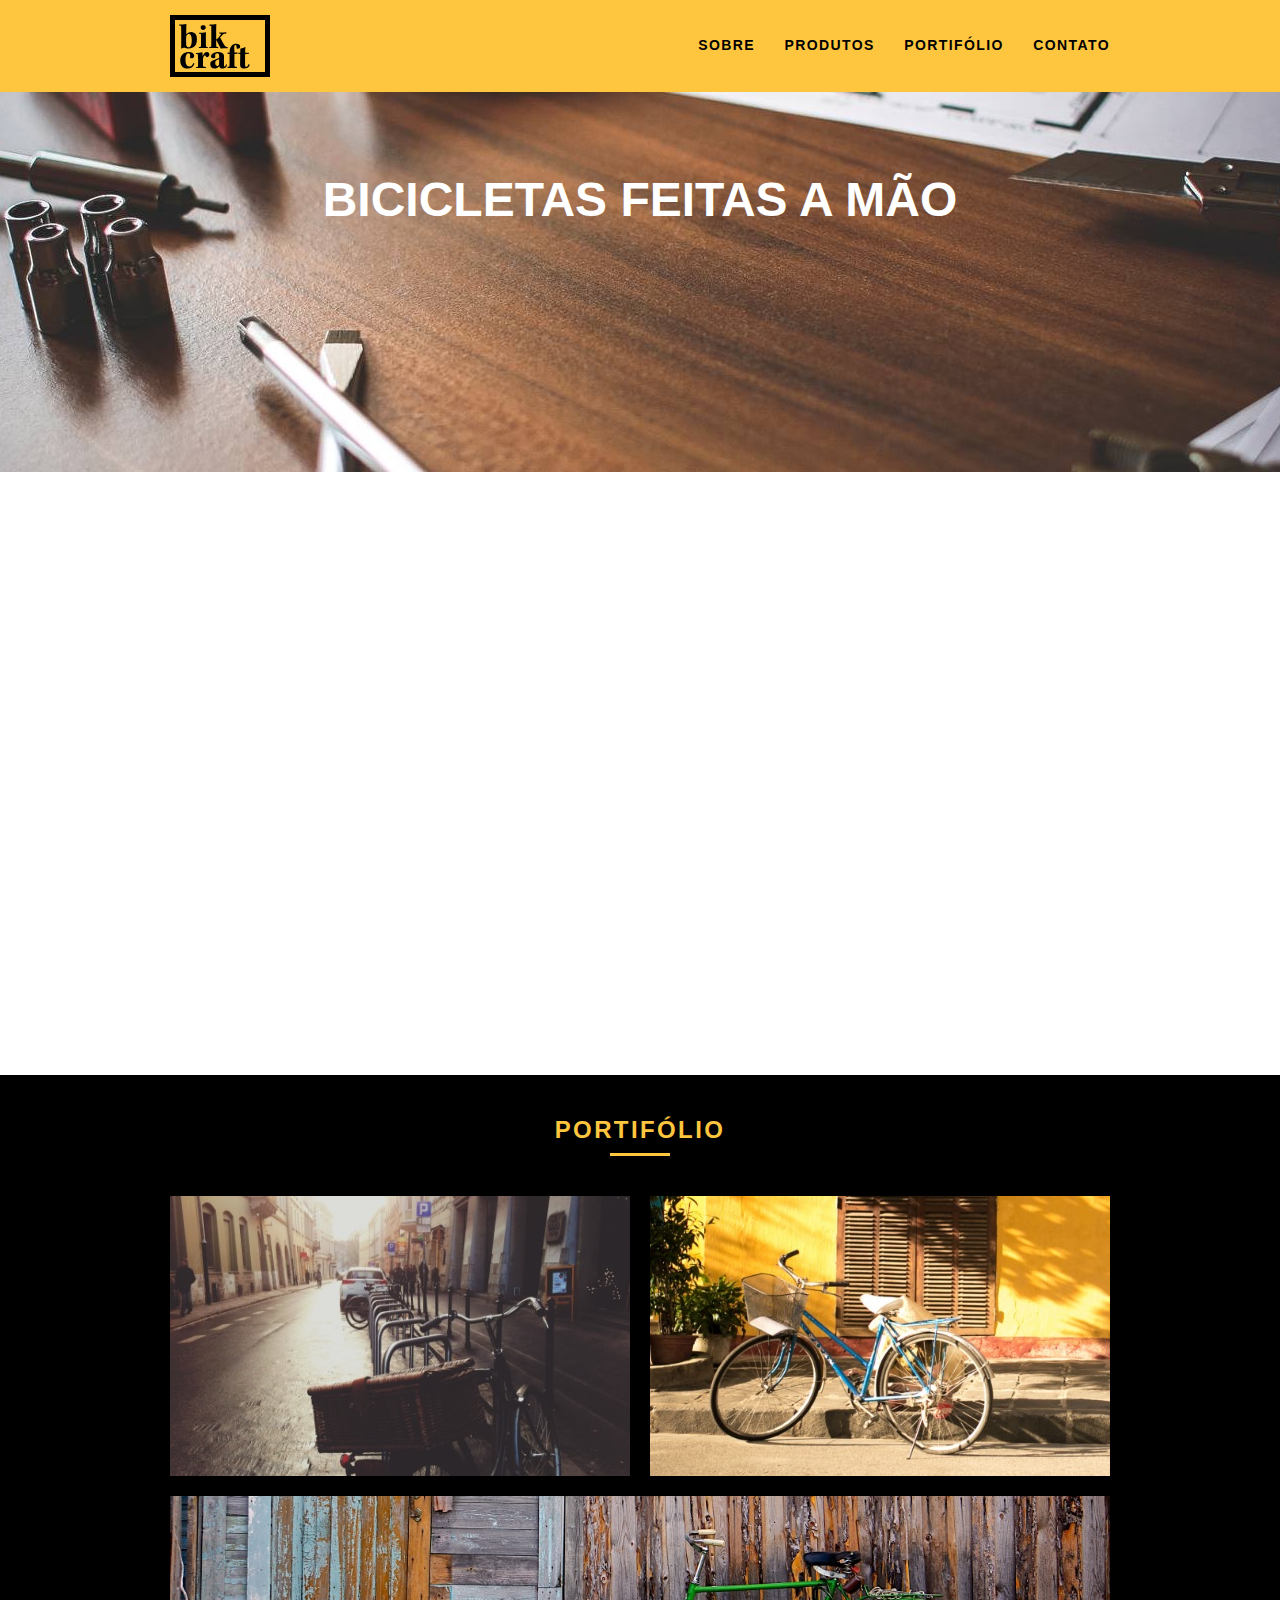
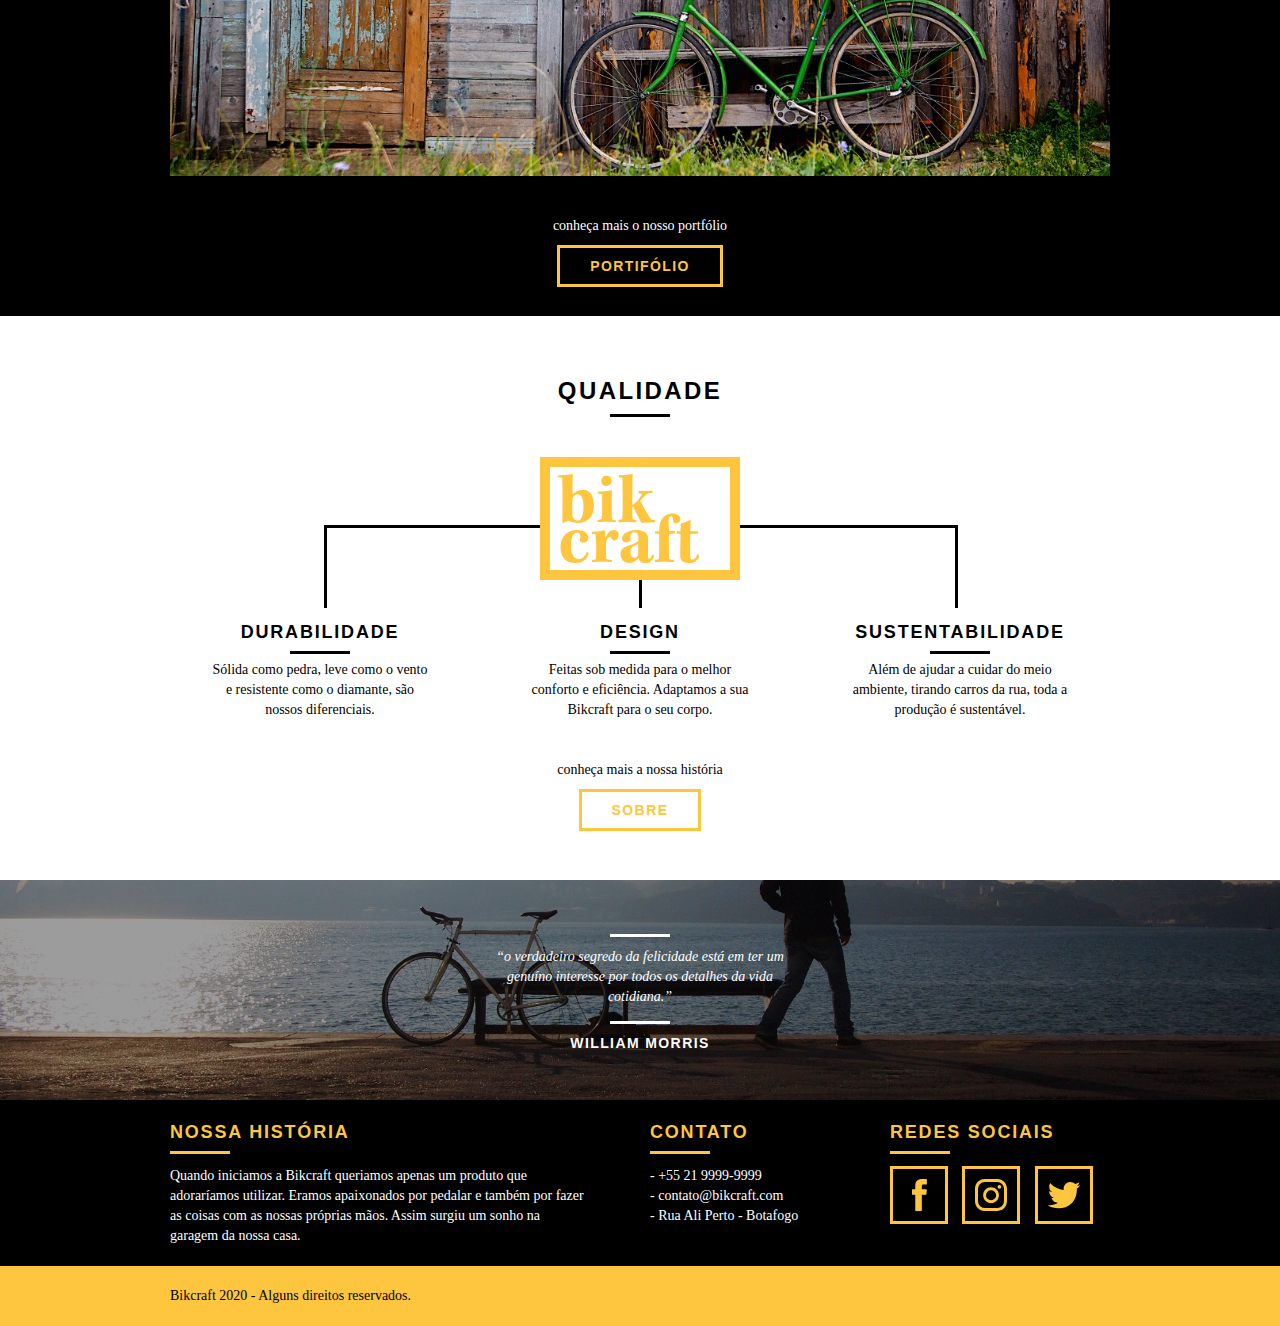
<file: index.html>
<!DOCTYPE html>
<html lang="pt-br">
  <head>
    <meta charset="UTF-8" />
    <meta name="viewport" content="width=device-width, initial-scale=1.0" />
    <meta
      name="description"
      content="Compre a sua bicicleta personalizada na Bikecraft.
    Possuímos modelos Passeio, Retrô e Esporte"
    />
    <link rel="stylesheet" href="css/normalize.css" />
    <link rel="stylesheet" href="css/reset.css" />
    <link rel="stylesheet" href="css/grid.css" />
    <link rel="stylesheet" href="css/style.css" />
    <link rel="stylesheet" href="css/responsivo.css" />
    <script>
      document.documentElement.classList.add("js");
    </script>
    <title>Bikecraft</title>
  </head>
  <body>
    <header class="header">
      <div class="container">
        <a href="index.html" class="grid-4">
          <img src="img/bikcraft.svg" alt="Logo Bikecraft" />
        </a>
        <nav class="grid-12 header_menu">
          <ul>
            <li><a href="sobre.html">Sobre</a></li>
            <li><a href="produtos.html">Produtos</a></li>
            <li><a href="portifolio.html">Portifólio</a></li>
            <li><a href="contato.html">Contato</a></li>
          </ul>
        </nav>
      </div>
    </header>

    <section class="introducao">
      <div class="container">
        <h1 data-anime="400" class="fadeInDown">BICICLETAS FEITAS A MÃO</h1>
        <blockquote data-anime="800" class="quote-externo fadeInDown">
          <p>
            “não tenha nada em sua casa que você não considere útil ou acredita
            ser bonito”
          </p>
          <cite>WILLIAM MORRIS</cite>
        </blockquote>
        <a data-anime="1200" href="produtos.html" class="btn">Orçamento</a>
      </div>
    </section>

    <section class="produtos container fadeInDown" data-anime="1600">
      <h2 class="subtitulo">Produtos</h2>
      <ul class="produtos_lista">
        <li class="grid-1-3">
          <div class="produtos_lista_img">
            <img src="img/produtos/passeio.svg" alt="Bikecraft passeio" />
          </div>
          <h3>Passeio</h3>
          <p>Muito melhor do que passear pela orla a vidros fechados.</p>
        </li>
        <li class="grid-1-3">
          <div class="produtos_lista_img">
            <img src="img/produtos/esporte.svg" alt="Bikecraft passeio" />
          </div>
          <h3>Esporte</h3>
          <p>Muito melhor do que passear pela orla a vidros fechados.</p>
        </li>
        <li class="grid-1-3">
          <div class="produtos_lista_img">
            <img src="img/produtos/retro.svg" alt="Bikecraft passeio" />
          </div>
          <h3>Retro</h3>
          <p>Muito melhor do que passear pela orla a vidros fechados.</p>
        </li>
      </ul>
      <div class="call">
        <p>clique aqui e veja os detalhes dos produtos</p>
        <a href="" class="btn btn-preto">Produtos</a>
      </div>
    </section>

    <section class="portfolio">
      <div class="container">
        <h2 class="subtitulo">Portifólio</h2>
        <ul class="portfolio-lista">
          <li class="grid-8">
            <img src="img/portfolio/retro.jpg" alt="Bicicleta Retro" />
          </li>
          <li class="grid-8">
            <img src="img/portfolio/passeio.jpg" alt="Bicicleta Passeio" />
          </li>
          <li class="grid-16">
            <img src="img/portfolio/esporte.jpg" alt="Bicicleta Retro" />
          </li>
        </ul>
        <div class="call">
          <p>conheça mais o nosso portfólio</p>
          <a href="portfolio.html" class="btn">Portifólio</a>
        </div>
      </div>
    </section>

    <section class="qualidade container">
      <h2 class="subtitulo">Qualidade</h2>
      <img src="img/bikcraft-qualidade.svg" alt="Bikecraft" />
      <ul class="qualidade-lista">
        <li class="grid-1-3">
          <h3>DURABILIDADE</h3>
          <p>
            Sólida como pedra, leve como o vento e resistente como o diamante,
            são nossos diferenciais.
          </p>
        </li>
        <li class="grid-1-3">
          <h3>DESIGN</h3>
          <p>
            Feitas sob medida para o melhor conforto e eficiência. Adaptamos a
            sua Bikcraft para o seu corpo.
          </p>
        </li>
        <li class="grid-1-3">
          <h3>SUSTENTABILIDADE</h3>
          <p>
            Além de ajudar a cuidar do meio ambiente, tirando carros da rua,
            toda a produção é sustentável.
          </p>
        </li>
      </ul>
      <div class="call">
        <p>conheça mais a nossa história</p>
        <a href="portfolio.html" class="btn btn-preto">SOBRE</a>
      </div>
    </section>

    <section class="quebra">
      <blockquote class="quote-externo container">
        <p>
          “o verdadeiro segredo da felicidade está em ter um genuíno interesse
          por todos os detalhes da vida cotidiana.”
        </p>
        <cite>WILLIAM MORRIS</cite>
      </blockquote>
    </section>

    <footer>
      <div class="footer">
        <div class="container">
          <div class="grid-8 footer-historia">
            <h3>Nossa História</h3>
            <p>
              Quando iniciamos a Bikcraft queriamos apenas um produto que
              adoraríamos utilizar. Eramos apaixonados por pedalar e também por
              fazer as coisas com as nossas próprias mãos. Assim surgiu um sonho
              na garagem da nossa casa.
            </p>
          </div>
          <div class="grid-4 footer-contato">
            <h3>CONTATO</h3>
            <ul>
              <li>- +55 21 9999-9999</li>
              <li>- contato@bikcraft.com</li>
              <li>- Rua Ali Perto - Botafogo</li>
            </ul>
          </div>
          <div class="grid-4 footer-redes">
            <h3>REDES SOCIAIS</h3>
            <ul>
              <li>
                <a href="" target="_blanck">
                  <img src="img/redes-sociais/facebook.svg" alt="" />
                </a>
              </li>
              <li>
                <a href="" target="_blanck">
                  <img src="img/redes-sociais/instagram.svg" alt="" />
                </a>
              </li>
              <li>
                <a href="" target="_blanck">
                  <img src="img/redes-sociais/twitter.svg" alt="" />
                </a>
              </li>
            </ul>
          </div>
        </div>
      </div>

      <div class="copy">
        <div class="container">
          <p class="grid-16">Bikcraft 2020 - Alguns direitos reservados.</p>
        </div>
      </div>
    </footer>
    <script src="./js/simple-anime.js"></script>
    <script src="./js/script.js"></script>
  </body>
</html>
</file>
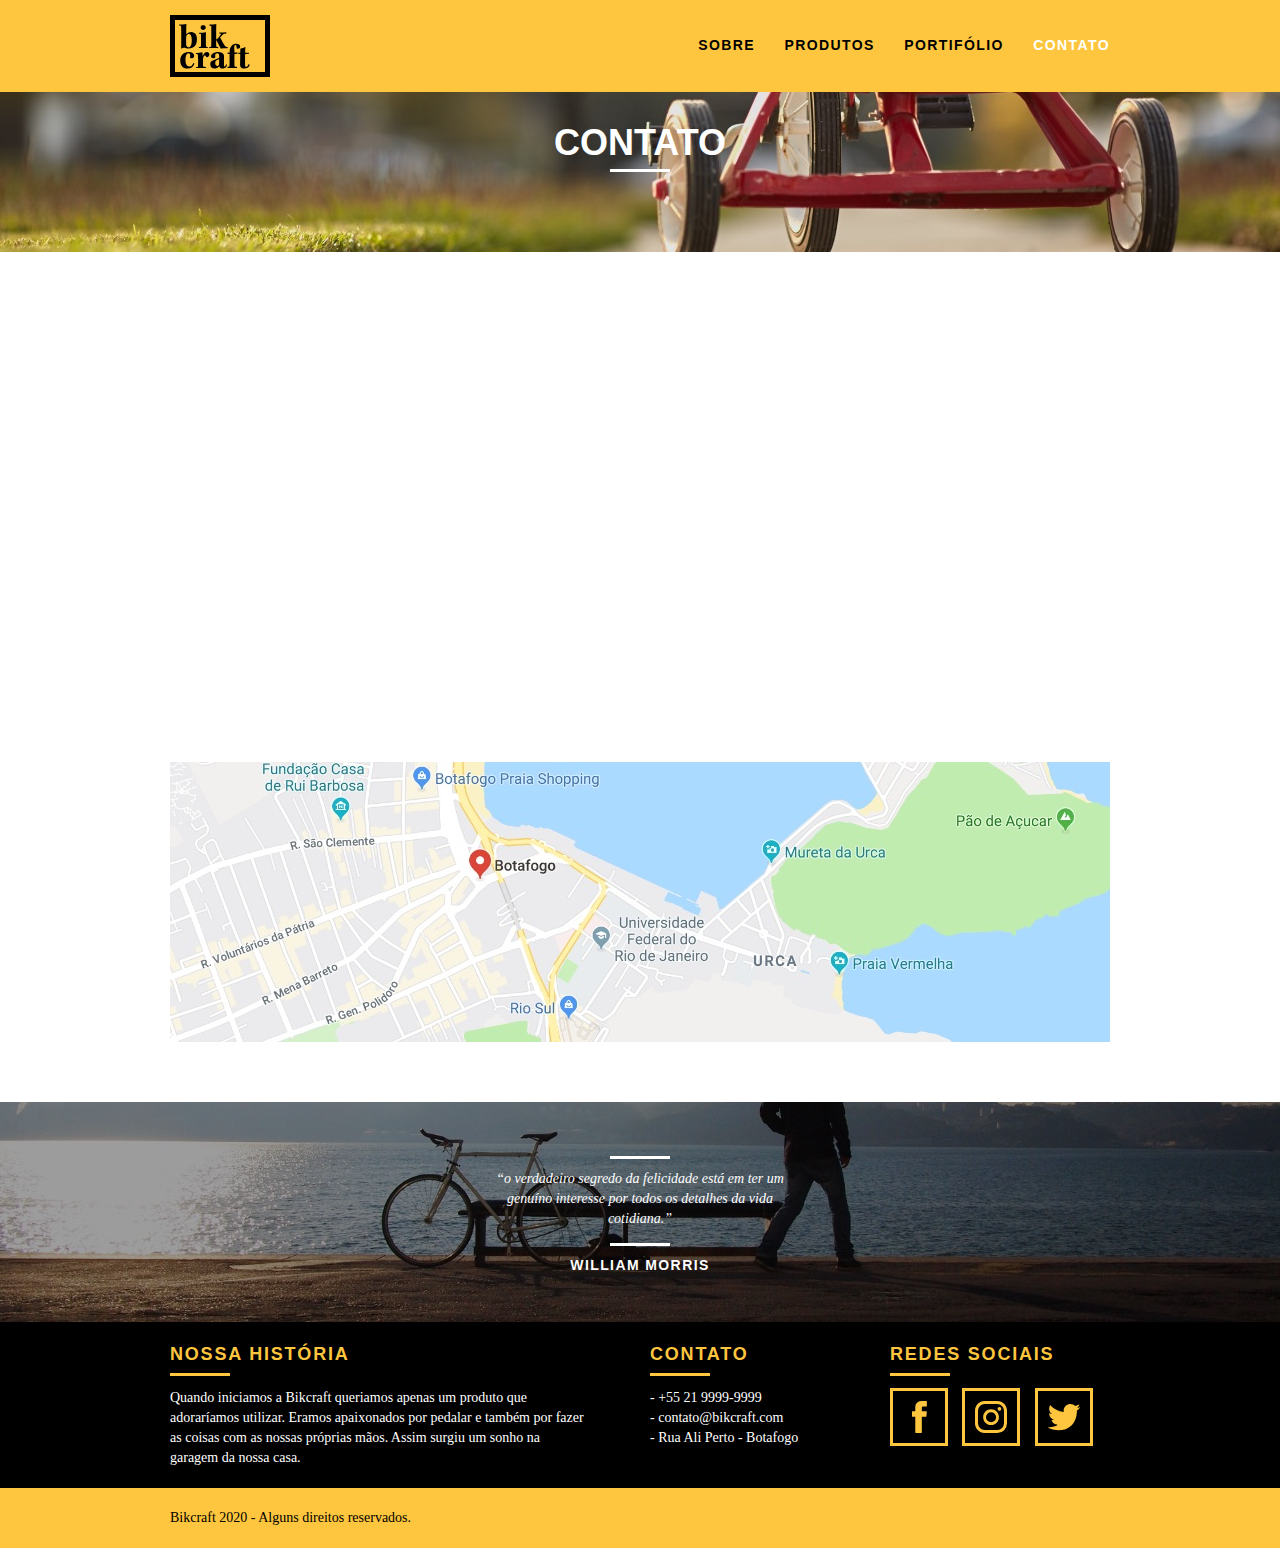
<file: contato.html>
<!DOCTYPE html>
<html lang="pt-br">
  <head>
    <meta charset="UTF-8" />
    <meta name="viewport" content="width=device-width, initial-scale=1.0" />
    <link rel="stylesheet" href="css/normalize.css" />
    <link rel="stylesheet" href="css/reset.css" />
    <link rel="stylesheet" href="css/grid.css" />
    <link rel="stylesheet" href="css/style.css" />
    <link rel="stylesheet" href="css/contato.css" />
    <link rel="stylesheet" href="css/responsivo.css" />
    <script>
      document.documentElement.classList.add("js");
    </script>
    <title>Bikecraft | Contato</title>
  </head>
  <body>
    <header class="header">
      <div class="container">
        <a href="index.html" class="grid-4">
          <img src="img/bikcraft.svg" alt="Logo Bikecraft" />
        </a>
        <nav class="grid-12 header_menu">
          <ul>
            <li><a href="sobre.html">Sobre</a></li>
            <li><a href="produtos.html">Produtos</a></li>
            <li><a href="portifolio.html">Portifólio</a></li>
            <li><a href="contato.html" class="menu-ativo">Contato</a></li>
          </ul>
        </nav>
      </div>
    </header>

    <section class="introducao-interna interna-contato">
      <div class="container">
        <h1 data-anime="400" class="fadeInDown">Contato</h1>
        <p data-anime="800" class="fadeInDown">tire suas dúvidas com a gente</p>
      </div>
    </section>

    <!-- Formulario -->
    <section class="contato container fadeInDown" data-anime="1200">
      <form id="form-orcamento" class="contato-form grid-8">
        <label for="nome">Nome</label>
        <input type="text" id="nome" />
        <label for="nome">E-mail</label>
        <input type="email" id="email" />
        <label for="telefone">Telefone</label>
        <input type="text" id="telefone" />
        <label for="espec">Especificações</label>
        <textarea id="espec"></textarea>
        <button type="submit" class="btn btn-preto">Enviar</button>
      </form>
      <div class="contato-dados grid-8">
        <h3>Dados</h3>
        <span>+55 21 9999-9999</span>
        <span>contato@bikcraft.com</span>
        <span>Rua Ali Perto - Botafogo</span>
        <span>Rio de Janeiro - RJ - Brasil</span>
        <h3>REDES SOCIAIS</h3>
        <ul>
          <li>
            <a href="" target="_blanck">
              <img src="img/redes-sociais/facebook.svg" alt="" />
            </a>
          </li>
          <li>
            <a href="" target="_blanck">
              <img src="img/redes-sociais/instagram.svg" alt="" />
            </a>
          </li>
          <li>
            <a href="" target="_blanck">
              <img src="img/redes-sociais/twitter.svg" alt="" />
            </a>
          </li>
        </ul>
      </div>
    </section>

    <section class="container">
      <a href="#"
        ><img
          src="img/endereco-bikcraft.jpg"
          alt="Endereço Bikecraft"
          class="grid-16 contato-mapa"
        />
      </a>
    </section>

    <!-- Footer -->
    <section class="quebra">
      <blockquote class="quote-externo container">
        <p>
          “o verdadeiro segredo da felicidade está em ter um genuíno interesse
          por todos os detalhes da vida cotidiana.”
        </p>
        <cite>WILLIAM MORRIS</cite>
      </blockquote>
    </section>

    <footer>
      <div class="footer">
        <div class="container">
          <div class="grid-8 footer-historia">
            <h3>Nossa História</h3>
            <p>
              Quando iniciamos a Bikcraft queriamos apenas um produto que
              adoraríamos utilizar. Eramos apaixonados por pedalar e também por
              fazer as coisas com as nossas próprias mãos. Assim surgiu um sonho
              na garagem da nossa casa.
            </p>
          </div>
          <div class="grid-4 footer-contato">
            <h3>CONTATO</h3>
            <ul>
              <li>- +55 21 9999-9999</li>
              <li>- contato@bikcraft.com</li>
              <li>- Rua Ali Perto - Botafogo</li>
            </ul>
          </div>
          <div class="grid-4 footer-redes">
            <h3>REDES SOCIAIS</h3>
            <ul>
              <li>
                <a href="" target="_blanck">
                  <img src="img/redes-sociais/facebook.svg" alt="" />
                </a>
              </li>
              <li>
                <a href="" target="_blanck">
                  <img src="img/redes-sociais/instagram.svg" alt="" />
                </a>
              </li>
              <li>
                <a href="" target="_blanck">
                  <img src="img/redes-sociais/twitter.svg" alt="" />
                </a>
              </li>
            </ul>
          </div>
        </div>
      </div>

      <div class="copy">
        <div class="container">
          <p class="grid-16">Bikcraft 2020 - Alguns direitos reservados.</p>
        </div>
      </div>
    </footer>
    <script src="./js/simple-anime.js"></script>
    <script src="./js/script.js"></script>
  </body>
</html>
</file>
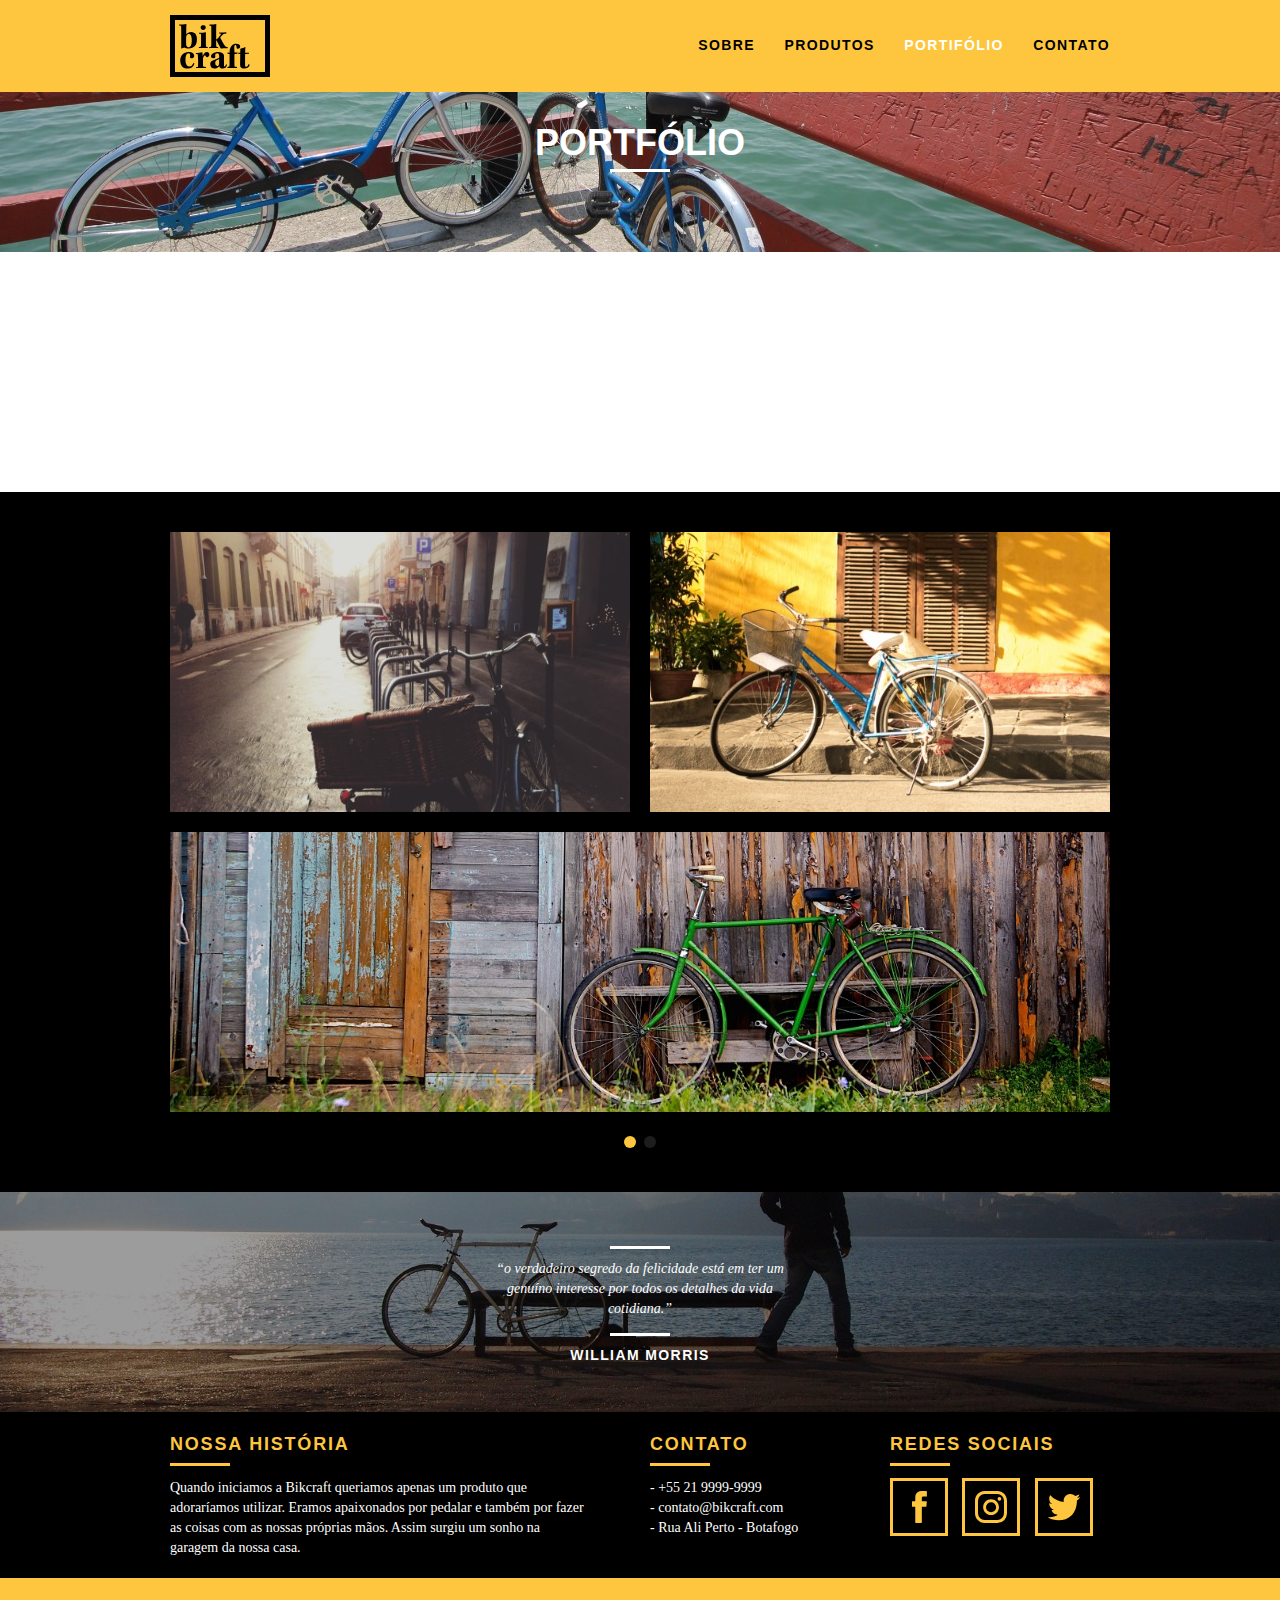
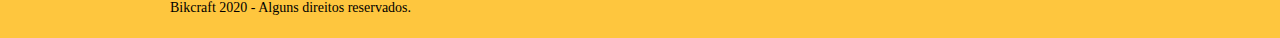
<file: portifolio.html>
<!DOCTYPE html>
<html lang="pt-br">
  <head>
    <meta charset="UTF-8" />
    <meta name="viewport" content="width=device-width, initial-scale=1.0" />
    <link rel="stylesheet" href="css/normalize.css" />
    <link rel="stylesheet" href="css/reset.css" />
    <link rel="stylesheet" href="css/grid.css" />
    <link rel="stylesheet" href="css/style.css" />
    <link rel="stylesheet" href="css/portifolio.css" />
    <link rel="stylesheet" href="css/responsivo.css" />
    <script>
      document.documentElement.classList.add("js");
    </script>
    <title>Bikecraft | Portfólio</title>
  </head>
  <body>
    <header class="header">
      <div class="container">
        <a href="index.html" class="grid-4">
          <img src="img/bikcraft.svg" alt="Logo Bikecraft" />
        </a>
        <nav class="grid-12 header_menu">
          <ul>
            <li><a href="sobre.html">Sobre</a></li>
            <li><a href="produtos.html">Produtos</a></li>
            <li><a href="portifolio.html" class="menu-ativo">Portifólio</a></li>
            <li><a href="contato.html">Contato</a></li>
          </ul>
        </nav>
      </div>
    </header>

    <section class="introducao-interna interna-portfolio">
      <div class="container">
        <h1 data-anime="400" class="fadeInDown">Portfólio</h1>
        <p data-anime="800" class="fadeInDown">
          conheça os projetos que amamos mostrar
        </p>
      </div>
    </section>

    <section class="container fadeInDown" data-slide="quote" data-anime="1200">
      <blockquote class="quote-cliente">
        <p>
          “Pedalar sempre foi a minha paixão, o que o pessoal da Bikcraft fez
          foi intensificar o meu amor por esta atividade. Recomendo à todos que
          amo.”
        </p>
        <cite>Barbara Moss</cite>
      </blockquote>

      <blockquote class="quote-cliente">
        <p>
          “Nada melhor do que dar um rolê com a minha Bikcraft na orla. Essa é a
          minha companheira mais fiel, nunca me traiu e está sempre a minha
          disposição.” Jhony Rato “Aqueles que ainda não possuem uma Bikcraft,
          não sabem o que estão perdendo. A precisão é absurda e a velocidade
          transcendental. Nunca vida nada igual.”
        </p>
        <cite>Bernardo</cite>
      </blockquote>

      <blockquote class="quote-cliente">
        <p>
          “Nada melhor do que dar um rolê com a minha Bikcraft na orla. Essa é a
          minha companheira mais fiel, nunca me traiu e está sempre a minha
          disposição.”
        </p>
        <cite>Jhony Rato</cite>
      </blockquote>
    </section>

    <section class="portfolio">
      <div class="container" data-slide="portfolio">
        <ul class="portfolio-lista">
          <li class="grid-8">
            <img src="img/portfolio/retro.jpg" alt="Bicicleta Retro" />
          </li>
          <li class="grid-8">
            <img src="img/portfolio/passeio.jpg" alt="Bicicleta Passeio" />
          </li>
          <li class="grid-16">
            <img src="img/portfolio/esporte.jpg" alt="Bicicleta Retro" />
          </li>
        </ul>
        <ul class="portfolio-lista">
          <li class="grid-8">
            <img src="img/portfolio/passeio.jpg" alt="Bicicleta Retro" />
          </li>
          <li class="grid-8">
            <img src="img/portfolio/retro.jpg" alt="Bicicleta Passeio" />
          </li>
          <li class="grid-16">
            <img src="img/portfolio/esporte.jpg" alt="Bicicleta Retro" />
          </li>
        </ul>
      </div>
    </section>

    <section class="quebra">
      <blockquote class="quote-externo container">
        <p>
          “o verdadeiro segredo da felicidade está em ter um genuíno interesse
          por todos os detalhes da vida cotidiana.”
        </p>
        <cite>WILLIAM MORRIS</cite>
      </blockquote>
    </section>

    <footer>
      <div class="footer">
        <div class="container">
          <div class="grid-8 footer-historia">
            <h3>Nossa História</h3>
            <p>
              Quando iniciamos a Bikcraft queriamos apenas um produto que
              adoraríamos utilizar. Eramos apaixonados por pedalar e também por
              fazer as coisas com as nossas próprias mãos. Assim surgiu um sonho
              na garagem da nossa casa.
            </p>
          </div>
          <div class="grid-4 footer-contato">
            <h3>CONTATO</h3>
            <ul>
              <li>- +55 21 9999-9999</li>
              <li>- contato@bikcraft.com</li>
              <li>- Rua Ali Perto - Botafogo</li>
            </ul>
          </div>
          <div class="grid-4 footer-redes">
            <h3>REDES SOCIAIS</h3>
            <ul>
              <li>
                <a href="" target="_blanck">
                  <img src="img/redes-sociais/facebook.svg" alt="" />
                </a>
              </li>
              <li>
                <a href="" target="_blanck">
                  <img src="img/redes-sociais/instagram.svg" alt="" />
                </a>
              </li>
              <li>
                <a href="" target="_blanck">
                  <img src="img/redes-sociais/twitter.svg" alt="" />
                </a>
              </li>
            </ul>
          </div>
        </div>
      </div>

      <div class="copy">
        <div class="container">
          <p class="grid-16">Bikcraft 2020 - Alguns direitos reservados.</p>
        </div>
      </div>
    </footer>
    <script src="./js/simple-anime.js"></script>
    <script src="./js/simple-slide.js"></script>
    <script src="./js/script.js"></script>
  </body>
</html>
</file>
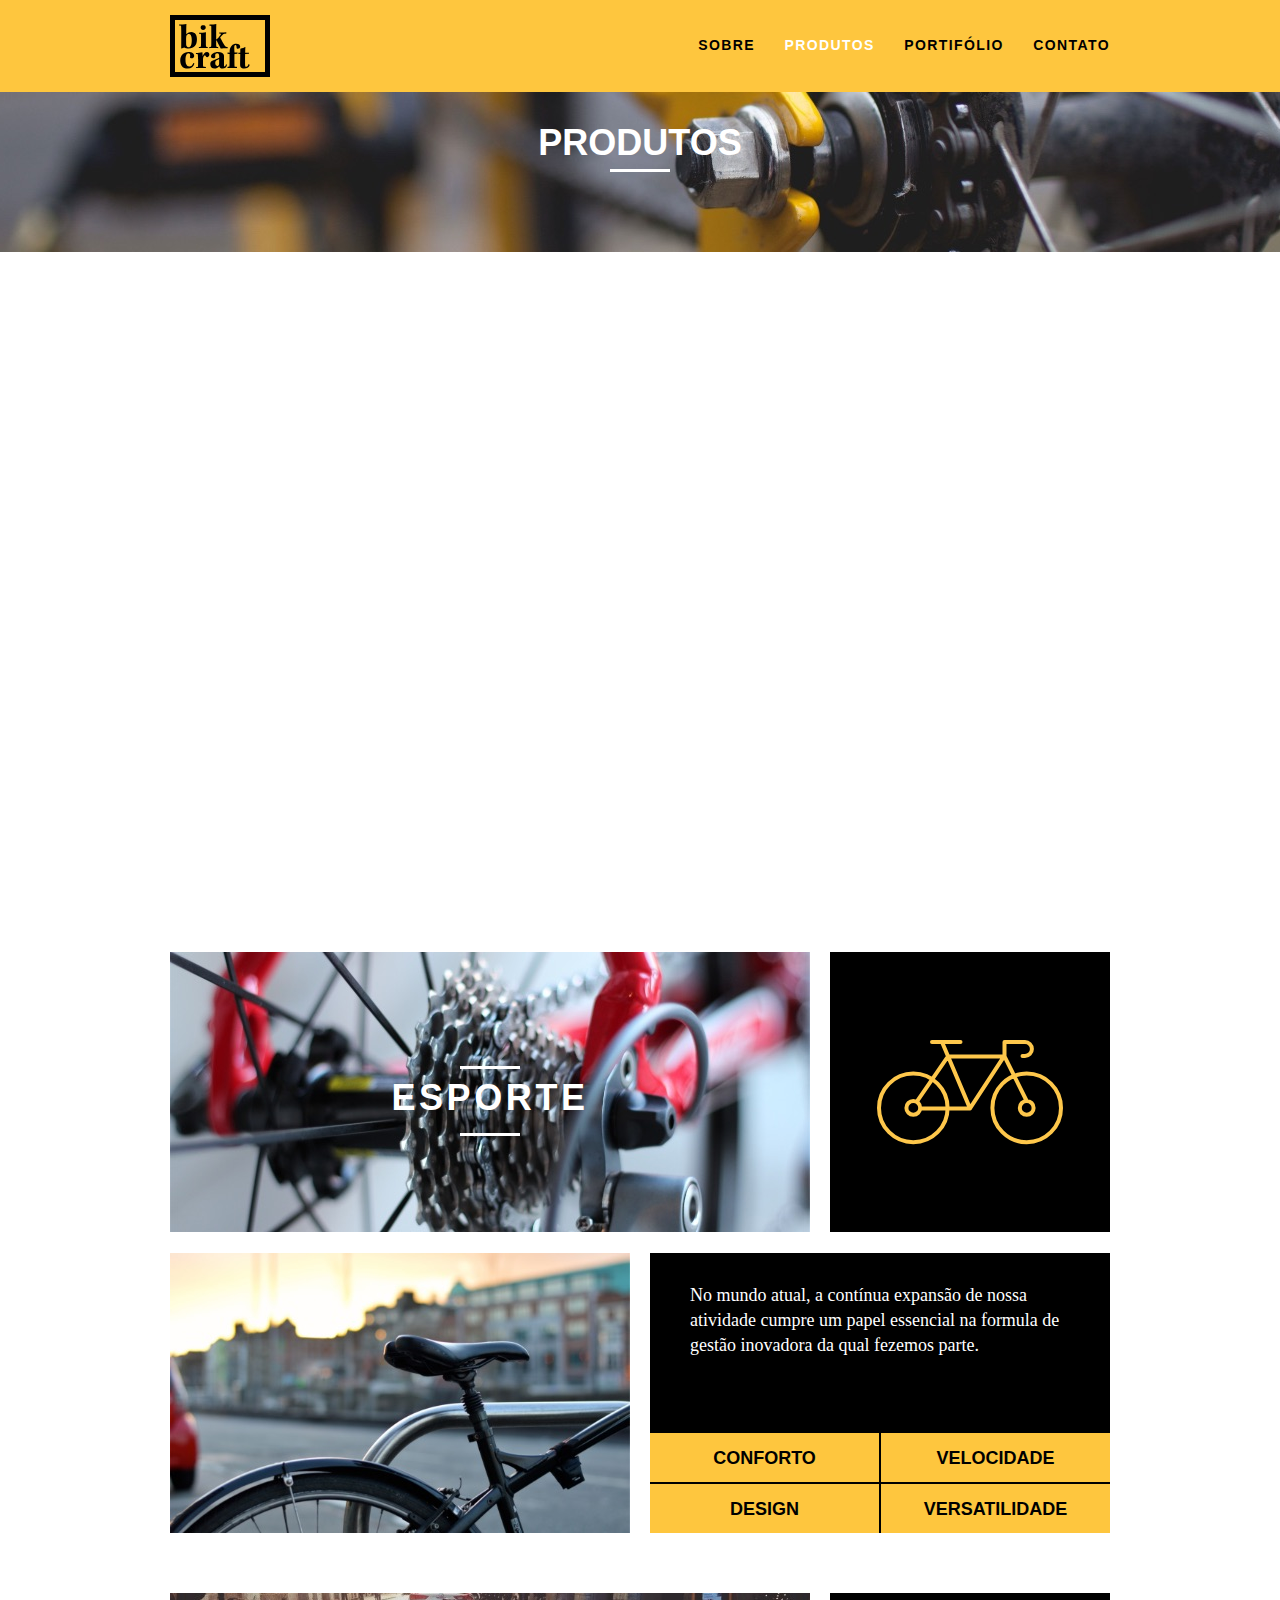
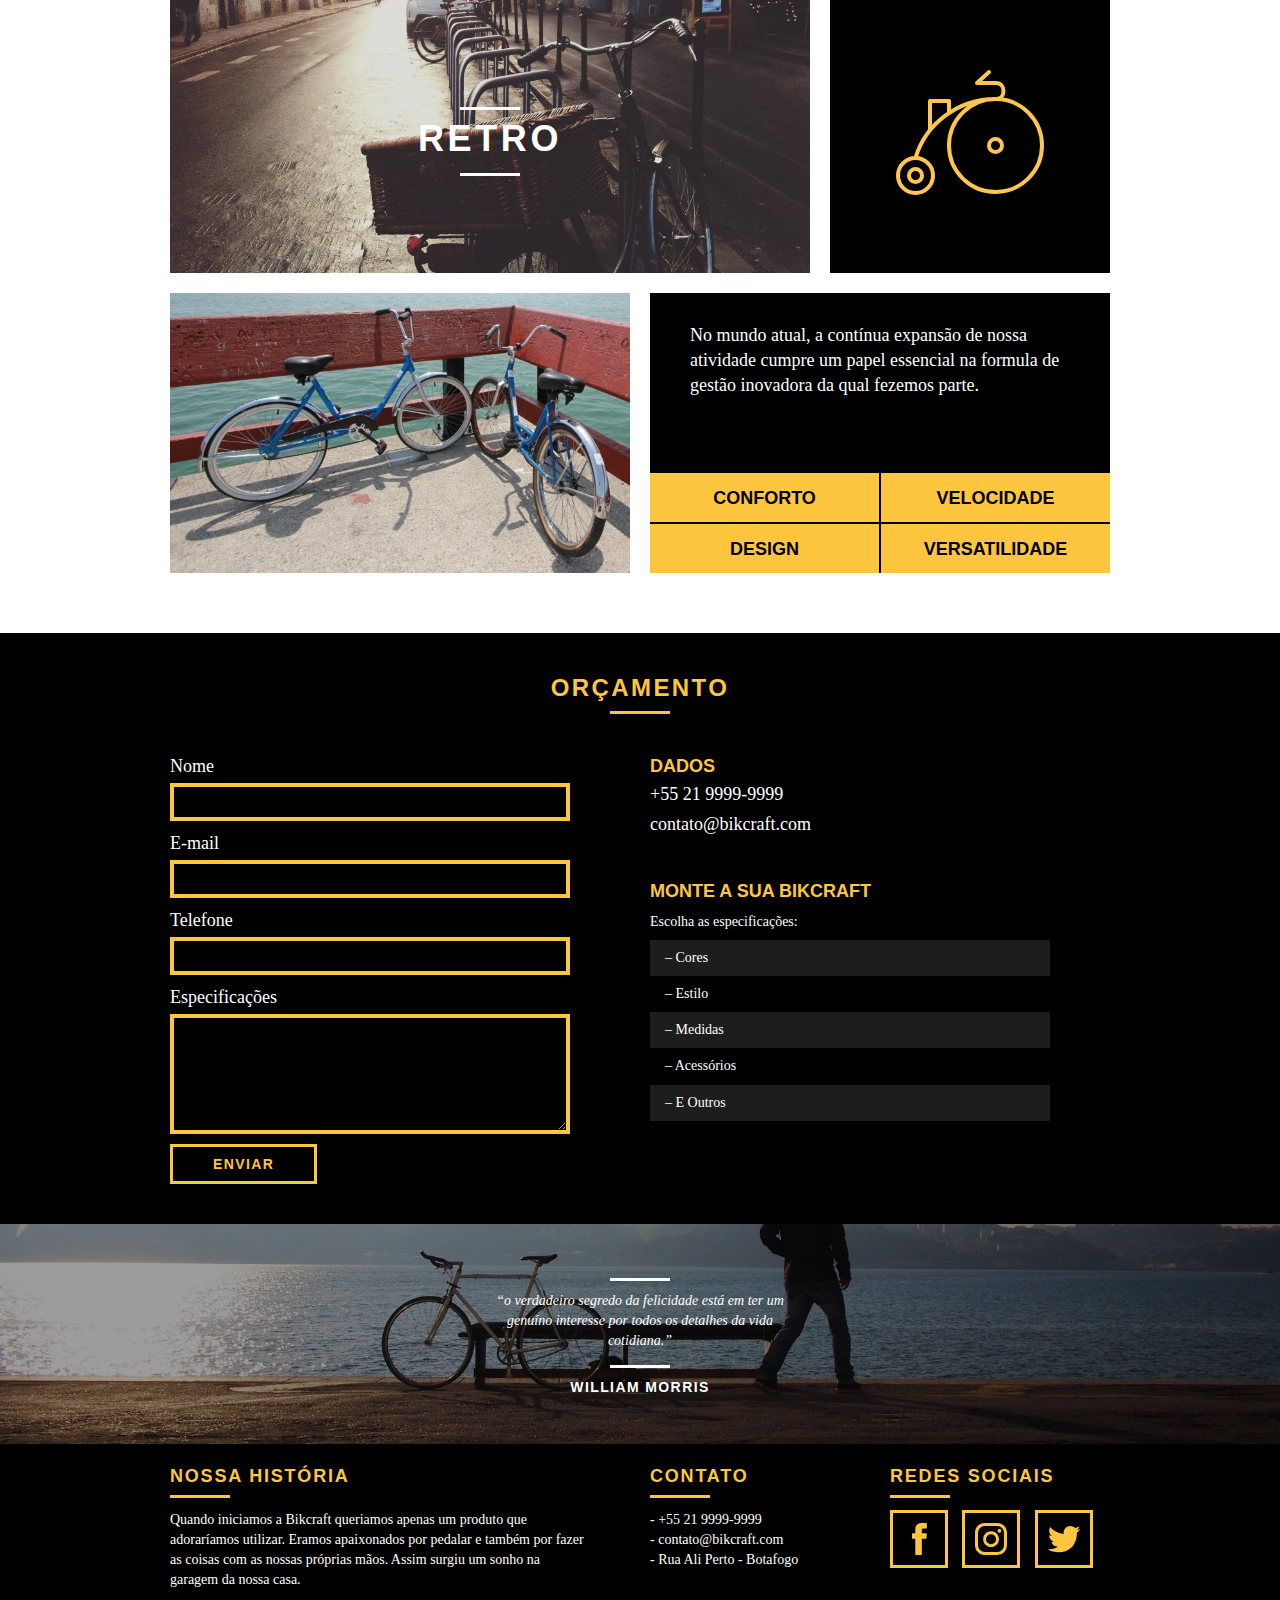
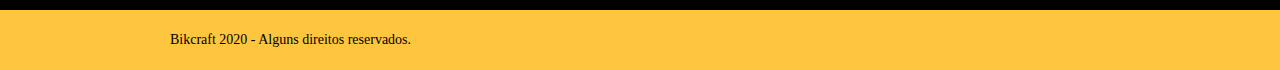
<file: produtos.html>
<!DOCTYPE html>
<html lang="pt-br">
  <head>
    <meta charset="UTF-8" />
    <meta name="viewport" content="width=device-width, initial-scale=1.0" />
    <link rel="stylesheet" href="css/normalize.css" />
    <link rel="stylesheet" href="css/reset.css" />
    <link rel="stylesheet" href="css/grid.css" />
    <link rel="stylesheet" href="css/style.css" />
    <link rel="stylesheet" href="css/produtos.css" />
    <link rel="stylesheet" href="css/responsivo.css" />
    <script>
      document.documentElement.classList.add("js");
    </script>
    <title>Bikecraft | Produtos</title>
  </head>
  <body>
    <header class="header">
      <div class="container">
        <a href="index.html" class="grid-4">
          <img src="img/bikcraft.svg" alt="Logo Bikecraft" />
        </a>
        <nav class="grid-12 header_menu">
          <ul>
            <li><a href="sobre.html">Sobre</a></li>
            <li><a href="produtos.html" class="menu-ativo">Produtos</a></li>
            <li><a href="portifolio.html">Portifólio</a></li>
            <li><a href="contato.html">Contato</a></li>
          </ul>
        </nav>
      </div>
    </header>

    <section class="introducao-interna interna-produtos">
      <div class="container">
        <h1 data-anime="400" class="fadeInDown">Produtos</h1>
        <p data-anime="800" class="fadeInDown">
          conheça todos os nossos produtos
        </p>
      </div>
    </section>
    <section class="container produto-item fadeInDown" data-anime="1200">
      <div class="grid-11">
        <img
          src="img/produtos/bikcraft-passeio-1.jpg"
          alt="Bikecraft Passeio"
        />
        <h2>Passeio</h2>
      </div>
      <div class="grid-5 produtos-icone">
        <img src="img/produtos/passeio.svg" alt="" />
      </div>
      <div class="grid-8">
        <img src="img/produtos/bikcraft-passeio-2.jpg" alt="" />
      </div>
      <div class="grid-8 produto-info">
        <p>
          No mundo atual, a contínua expansão de nossa atividade cumpre um papel
          essencial na formula de gestão inovadora da qual fezemos parte.
        </p>
        <ul>
          <li>Conforto</li>
          <li>Velocidade</li>
          <li>Design</li>
          <li>Versatilidade</li>
        </ul>
      </div>
    </section>

    <section class="container produto-item">
      <div class="grid-11">
        <img
          src="img/produtos/bikcraft-esporte-1.jpg"
          alt="Bikecraft Passeio"
        />
        <h2>Esporte</h2>
      </div>
      <div class="grid-5 produtos-icone">
        <img src="img/produtos/esporte.svg" alt="" />
      </div>
      <div class="grid-8">
        <img src="img/produtos/bikcraft-esporte-2.jpg" alt="" />
      </div>
      <div class="grid-8 produto-info">
        <p>
          No mundo atual, a contínua expansão de nossa atividade cumpre um papel
          essencial na formula de gestão inovadora da qual fezemos parte.
        </p>
        <ul>
          <li>Conforto</li>
          <li>Velocidade</li>
          <li>Design</li>
          <li>Versatilidade</li>
        </ul>
      </div>
    </section>

    <section class="container produto-item">
      <div class="grid-11">
        <img src="img/produtos/bikcraft-retro-1.jpg" alt="Bikecraft Passeio" />
        <h2>Retro</h2>
      </div>
      <div class="grid-5 produtos-icone">
        <img src="img/produtos/retro.svg" alt="" />
      </div>
      <div class="grid-8">
        <img src="img/produtos/bikcraft-retro-2.jpg" alt="" />
      </div>
      <div class="grid-8 produto-info">
        <p>
          No mundo atual, a contínua expansão de nossa atividade cumpre um papel
          essencial na formula de gestão inovadora da qual fezemos parte.
        </p>
        <ul>
          <li>Conforto</li>
          <li>Velocidade</li>
          <li>Design</li>
          <li>Versatilidade</li>
        </ul>
      </div>
    </section>

    <!-- Formulario -->
    <section class="orcamento">
      <div class="container">
        <h2 class="subtitulo">Orçamento</h2>
        <form id="form-orcamento" class="form grid-8">
          <label for="nome">Nome</label>
          <input type="text" id="nome" />
          <label for="nome">E-mail</label>
          <input type="email" id="email" />
          <label for="telefone">Telefone</label>
          <input type="text" id="telefone" />
          <label for="espec">Especificações</label>
          <textarea id="espec"></textarea>
          <button type="submit" class="btn">Enviar</button>
        </form>
        <div class="orcamento-dados grid-8">
          <h3>Dados</h3>
          <span>+55 21 9999-9999</span>
          <span class="dados-mail">contato@bikcraft.com</span>
          <h3>MONTE A SUA BIKCRAFT</h3>
          <p>Escolha as especificações:</p>
          <ul>
            <li>– Cores</li>
            <li>– Estilo</li>
            <li>– Medidas</li>
            <li>– Acessórios</li>
            <li>– E Outros</li>
          </ul>
        </div>
      </div>
    </section>

    <!-- Footer -->
    <section class="quebra">
      <blockquote class="quote-externo container">
        <p>
          “o verdadeiro segredo da felicidade está em ter um genuíno interesse
          por todos os detalhes da vida cotidiana.”
        </p>
        <cite>WILLIAM MORRIS</cite>
      </blockquote>
    </section>

    <footer>
      <div class="footer">
        <div class="container">
          <div class="grid-8 footer-historia">
            <h3>Nossa História</h3>
            <p>
              Quando iniciamos a Bikcraft queriamos apenas um produto que
              adoraríamos utilizar. Eramos apaixonados por pedalar e também por
              fazer as coisas com as nossas próprias mãos. Assim surgiu um sonho
              na garagem da nossa casa.
            </p>
          </div>
          <div class="grid-4 footer-contato">
            <h3>CONTATO</h3>
            <ul>
              <li>- +55 21 9999-9999</li>
              <li>- contato@bikcraft.com</li>
              <li>- Rua Ali Perto - Botafogo</li>
            </ul>
          </div>
          <div class="grid-4 footer-redes">
            <h3>REDES SOCIAIS</h3>
            <ul>
              <li>
                <a href="" target="_blanck">
                  <img src="img/redes-sociais/facebook.svg" alt="" />
                </a>
              </li>
              <li>
                <a href="" target="_blanck">
                  <img src="img/redes-sociais/instagram.svg" alt="" />
                </a>
              </li>
              <li>
                <a href="" target="_blanck">
                  <img src="img/redes-sociais/twitter.svg" alt="" />
                </a>
              </li>
            </ul>
          </div>
        </div>
      </div>

      <div class="copy">
        <div class="container">
          <p class="grid-16">Bikcraft 2020 - Alguns direitos reservados.</p>
        </div>
      </div>
    </footer>
    <script src="./js/simple-anime.js"></script>
    <script src="js/script.js"></script>
  </body>
</html>
</file>
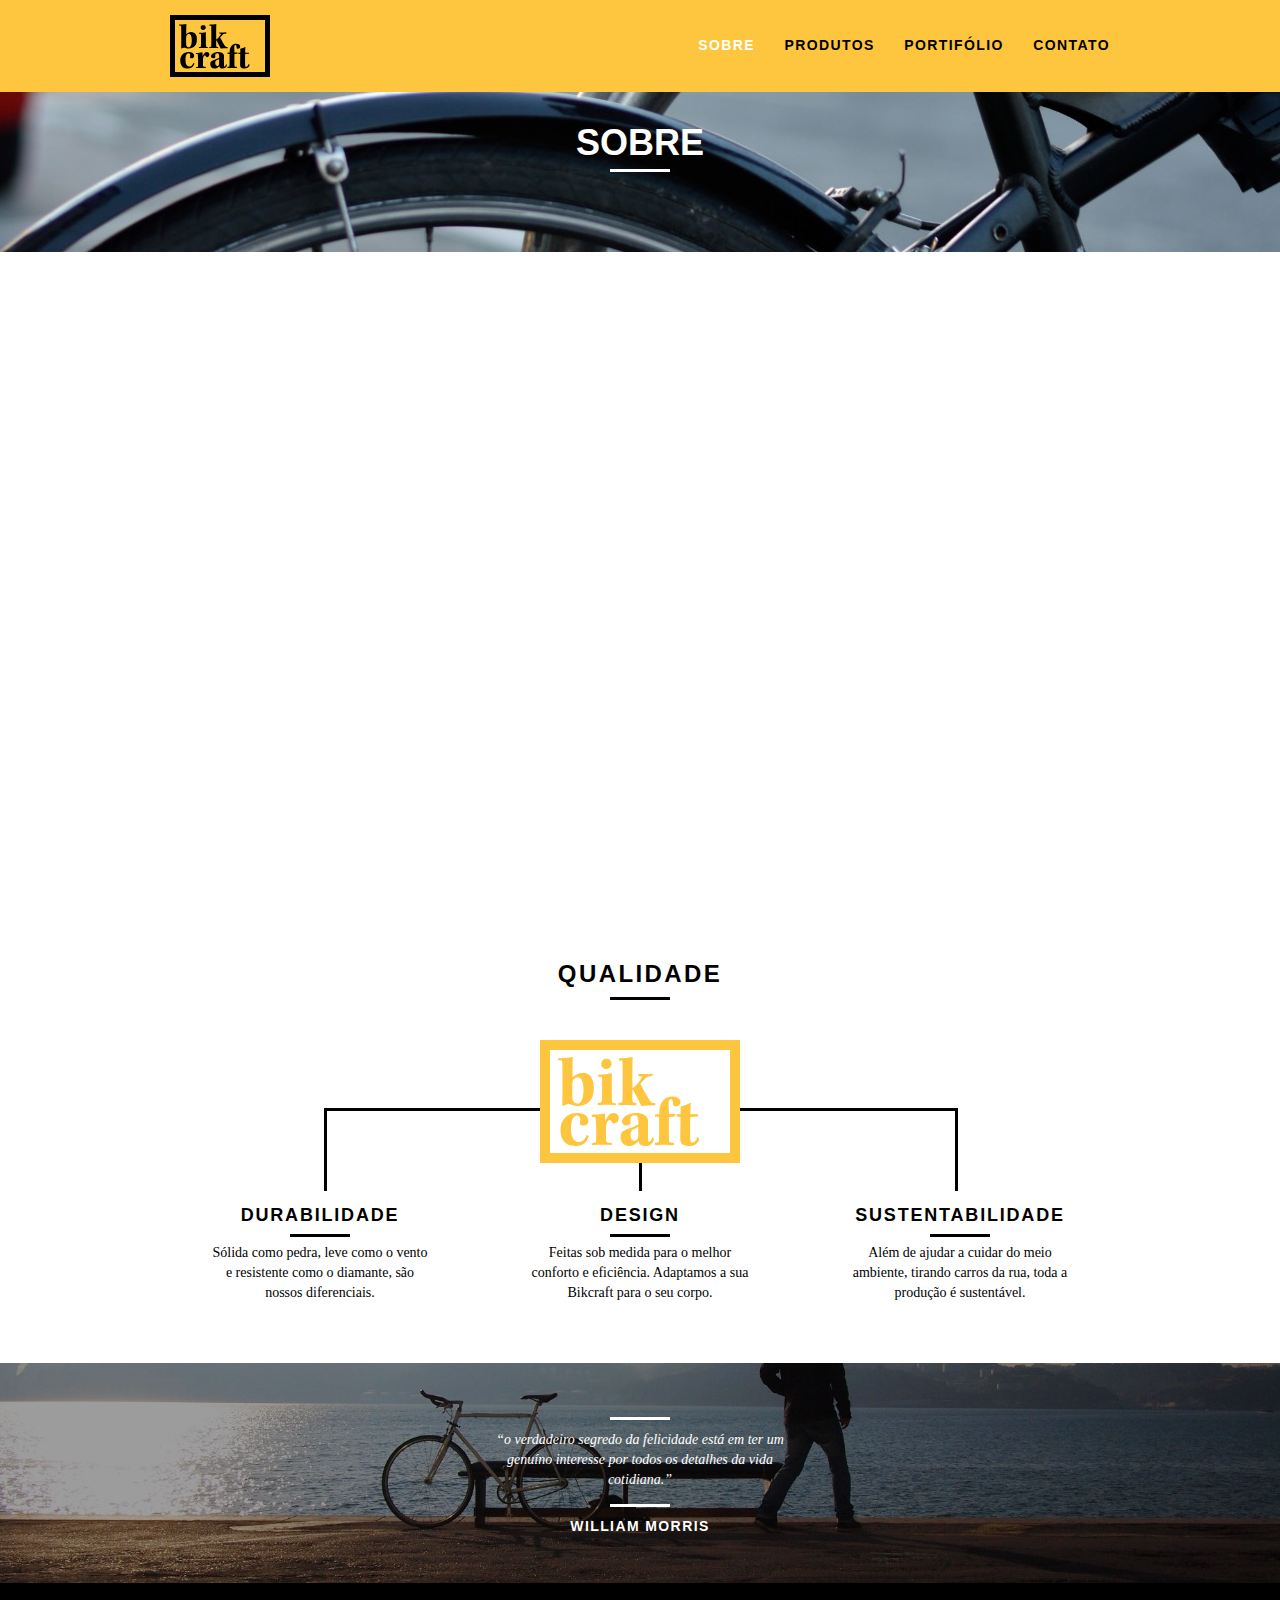
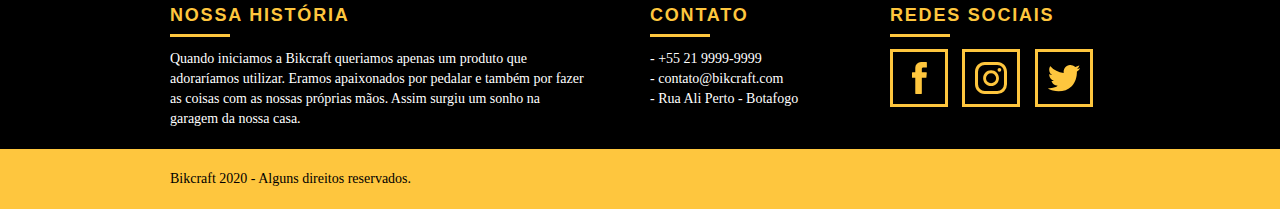
<file: sobre.html>
<!DOCTYPE html>
<html lang="pt-br">
  <head>
    <meta charset="UTF-8" />
    <meta name="viewport" content="width=device-width, initial-scale=1.0" />
    <link rel="stylesheet" href="css/normalize.css" />
    <link rel="stylesheet" href="css/reset.css" />
    <link rel="stylesheet" href="css/grid.css" />
    <link rel="stylesheet" href="css/style.css" />
    <link rel="stylesheet" href="css/sobre.css" />
    <link rel="stylesheet" href="css/responsivo.css" />
    <script>
      document.documentElement.classList.add("js");
    </script>
    <title>Bikecraft | Sobre</title>
  </head>
  <body>
    <header class="header">
      <div class="container">
        <a href="index.html" class="grid-4">
          <img src="img/bikcraft.svg" alt="Logo Bikecraft" />
        </a>
        <nav class="grid-12 header_menu">
          <ul>
            <li><a href="sobre.html" class="menu-ativo">Sobre</a></li>
            <li><a href="produtos.html">Produtos</a></li>
            <li><a href="portifolio.html">Portifólio</a></li>
            <li><a href="contato.html">Contato</a></li>
          </ul>
        </nav>
      </div>
    </header>

    <section class="introducao-interna interna-sobre">
      <div class="container">
        <h1 data-anime="400" class="fadeInDown">Sobre</h1>
        <p data-anime="800" class="fadeInDown">conheça mais sobre a bikcraft</p>
      </div>
    </section>

    <section class="missao-sobre container fadeInDown" data-anime="1200">
      <div class="grid-10">
        <h2 class="subtitulo-interno">HISTÓRIA, MISSÃO E VISÃO</h2>
        <p>
          Quando iniciamos a Bikcraft queriamos apenas um produto que
          adoraríamos utilizar. Eramos apaixonados por pedalar e também por
          fazer as coisas com as nossas próprias mãos. Assim surgiu um sonho na
          garagem da nossa casa.
        </p>
        <p>
          Conheça os nossos produtos, pergunte para os nossos clientes e
          descubra a maravilha de ter uma Bikcraft na sua casa.
        </p>
      </div>
      <div class="grid-6">
        <h2 class="subtitulo-interno">VALORES</h2>
        <ul>
          <li>– Qualidade no processo com</li>
          <li>– Foco no cliente sem perder a</li>
          <li>– Diversão, preservando a</li>
          <li>– Natureza com sustentabilidade</li>
        </ul>
      </div>

      <div class="grid-16 foto-equipe">
        <img src="img/equipe-bikcraft.jpg" alt="Equipe Bikecraft" />
      </div>
    </section>

    <section class="qualidade container">
      <h2 class="subtitulo">Qualidade</h2>
      <img src="img/bikcraft-qualidade.svg" alt="Bikecraft" />
      <ul class="qualidade-lista">
        <li class="grid-1-3">
          <h3>DURABILIDADE</h3>
          <p>
            Sólida como pedra, leve como o vento e resistente como o diamante,
            são nossos diferenciais.
          </p>
        </li>
        <li class="grid-1-3">
          <h3>DESIGN</h3>
          <p>
            Feitas sob medida para o melhor conforto e eficiência. Adaptamos a
            sua Bikcraft para o seu corpo.
          </p>
        </li>
        <li class="grid-1-3">
          <h3>SUSTENTABILIDADE</h3>
          <p>
            Além de ajudar a cuidar do meio ambiente, tirando carros da rua,
            toda a produção é sustentável.
          </p>
        </li>
      </ul>
    </section>

    <section class="quebra">
      <blockquote class="quote-externo container">
        <p>
          “o verdadeiro segredo da felicidade está em ter um genuíno interesse
          por todos os detalhes da vida cotidiana.”
        </p>
        <cite>WILLIAM MORRIS</cite>
      </blockquote>
    </section>

    <footer>
      <div class="footer">
        <div class="container">
          <div class="grid-8 footer-historia">
            <h3>Nossa História</h3>
            <p>
              Quando iniciamos a Bikcraft queriamos apenas um produto que
              adoraríamos utilizar. Eramos apaixonados por pedalar e também por
              fazer as coisas com as nossas próprias mãos. Assim surgiu um sonho
              na garagem da nossa casa.
            </p>
          </div>
          <div class="grid-4 footer-contato">
            <h3>CONTATO</h3>
            <ul>
              <li>- +55 21 9999-9999</li>
              <li>- contato@bikcraft.com</li>
              <li>- Rua Ali Perto - Botafogo</li>
            </ul>
          </div>
          <div class="grid-4 footer-redes">
            <h3>REDES SOCIAIS</h3>
            <ul>
              <li>
                <a href="" target="_blanck">
                  <img src="img/redes-sociais/facebook.svg" alt="" />
                </a>
              </li>
              <li>
                <a href="" target="_blanck">
                  <img src="img/redes-sociais/instagram.svg" alt="" />
                </a>
              </li>
              <li>
                <a href="" target="_blanck">
                  <img src="img/redes-sociais/twitter.svg" alt="" />
                </a>
              </li>
            </ul>
          </div>
        </div>
      </div>

      <div class="copy">
        <div class="container">
          <p class="grid-16">Bikcraft 2020 - Alguns direitos reservados.</p>
        </div>
      </div>
    </footer>
    <script src="./js/simple-anime.js"></script>
    <script src="js/script.js"></script>
  </body>
</html>
</file>
<file: css/grid.css>
*,
*:before,
*:after {
  -webkit-box-sizing: border-box;
  -moz-box-sizing: border-box;
  box-sizing: border-box;
}

.container {
  width: 960px;
  margin: 0 auto;
  padding: 0px;
  position: relative;
}

.container:after,
.container:before {
  content: " ";
  display: table;
}

.container:after {
  clear: both;
}

.grid-1,
.grid-2,
.grid-3,
.grid-4,
.grid-5,
.grid-6,
.grid-7,
.grid-8,
.grid-9,
.grid-10,
.grid-11,
.grid-12,
.grid-13,
.grid-14,
.grid-15,
.grid-16,
.grid-1-3 {
  float: left;
  margin-left: 10px;
  margin-right: 10px;
}

.grid-1 {
  width: 40px;
}
.grid-2 {
  width: 100px;
}
.grid-3 {
  width: 160px;
}
.grid-4 {
  width: 220px;
}
.grid-5 {
  width: 280px;
}
.grid-6 {
  width: 340px;
}
.grid-7 {
  width: 400px;
}
.grid-8 {
  width: 460px;
}
.grid-9 {
  width: 520px;
}
.grid-10 {
  width: 580px;
}
.grid-11 {
  width: 640px;
}
.grid-12 {
  width: 700px;
}
.grid-13 {
  width: 760px;
}
.grid-14 {
  width: 820px;
}
.grid-15 {
  width: 880px;
}
.grid-16 {
  width: 940px;
}
.grid-1-3 {
  width: 300px;
}

@media only screen and (min-width: 788px) and (max-width: 979px) {
  .container {
    width: 768px;
  }

  .grid-1 {
    width: 28px;
  }
  .grid-2 {
    width: 76px;
  }
  .grid-3 {
    width: 124px;
  }
  .grid-4 {
    width: 172px;
  }
  .grid-5 {
    width: 220px;
  }
  .grid-6 {
    width: 268px;
  }
  .grid-7 {
    width: 316px;
  }
  .grid-8 {
    width: 364px;
  }
  .grid-9 {
    width: 412px;
  }
  .grid-10 {
    width: 460px;
  }
  .grid-11 {
    width: 508px;
  }
  .grid-12 {
    width: 556px;
  }
  .grid-13 {
    width: 604px;
  }
  .grid-14 {
    width: 652px;
  }
  .grid-15 {
    width: 700px;
  }
  .grid-16 {
    width: 748px;
  }
  .grid-1-3 {
    width: 236px;
  }
}

@media only screen and (max-width: 787px) {
  .container {
    width: 300px;
  }

  .grid-1,
  .grid-2,
  .grid-3,
  .grid-4,
  .grid-5,
  .grid-6,
  .grid-7,
  .grid-8,
  .grid-9,
  .grid-10,
  .grid-11,
  .grid-12,
  .grid-13,
  .grid-14,
  .grid-15,
  .grid-16,
  .grid-1-3 {
    width: 300px;
    margin: 0 0 20px 0;
    float: none;
  }
}
</file>
<file: css/style.css>
body {
  font-family: Arial, Helvetica, sans-serif;
}

p {
  font-family: Georgia, "Times New Roman", Times, serif;
  font-size: 14px;
  line-height: 20px;
}
img {
  display: block;
  max-width: 100%;
}

.btn {
  border: 3px solid #fec63e;
  padding: 10px 30px;
  color: #fec63e;
  font-size: 14px;
  line-height: 20px;
  text-transform: uppercase;
  font-weight: bold;
  letter-spacing: 0.1em;
}

.btn:hover {
  color: #fff;
  border-color: #fff;
}

.btn.btn-preto:hover {
  color: #000;
  border-color: #000;
}

.subtitulo {
  font-size: 24px;
  line-height: 30px;
  font-weight: bold;
  letter-spacing: 0.1em;
  color: #000;
  text-transform: uppercase;
  text-align: center;
  margin-bottom: 40px;
}

.subtitulo::after {
  content: "";
  display: block;
  width: 60px;
  height: 3px;
  background: #000;
  margin: 8px auto;
}

.subtitulo-interno {
  font-size: 24px;
  line-height: 30px;
  font-weight: bold;
  letter-spacing: 0.1em;
  color: #000;
  text-transform: uppercase;
  margin-bottom: 20px;
}

.subtitulo-interno::after {
  content: "";
  display: block;
  width: 60px;
  height: 3px;
  background: #000;
  margin: 8px 0;
}

/* Header */

.header {
  position: fixed;
  top: 0;
  width: 100%;
  background: #fec63e;
  padding: 15px 0;
  z-index: 10;
}

.header_menu {
  text-align: right;
}

.header_menu ul li {
  display: inline-block;
  margin-left: 25px;
  margin-top: 20px;
}

.header_menu ul li a {
  color: #000;
  font-weight: bold;
  text-transform: uppercase;
  letter-spacing: 0.1em;
  font-size: 14px;
  line-height: 20px;
  padding: 10px 0;
}

.header_menu ul li a.menu-ativo {
  color: #fff;
}

.header_menu ul li a:hover {
  color: #fff;
  font-size: 14px;
  line-height: 20px;
}

/*Introdução*/

.introducao {
  width: 100%;
  height: 380px;
  background: url("../img/bg.jpg") no-repeat center;
  background-size: cover;
  margin-top: 92px;
  text-align: center;
  padding-top: 80px;
}

.introducao h1 {
  font-size: 48px;
  color: #fff;
  font-weight: bold;
  text-transform: uppercase;
}

.quote-externo {
  max-width: 320px;
  margin: 0 auto 60px;
  color: #fff;
}

.quote-externo p {
  font-style: italic;
}

.quote-externo p:before,
.quote-externo p:after {
  content: "";
  display: block;
  width: 60px;
  height: 3px;
  background: #fff;
  margin: 14px auto 10px auto;
}

.quote-externo cite {
  font-style: normal;
  font-weight: bold;
  font-size: 14px;
  letter-spacing: 0.1em;
}

.introducao-interna {
  width: 100%;
  height: 160px;
  margin-top: 92px;
  text-align: center;
  color: #fff;
  padding-top: 30px;
}

.introducao-interna h1 {
  font-size: 36px;
  font-weight: bold;
  text-transform: uppercase;
}

.introducao-interna h1::after {
  content: "";
  display: block;
  width: 60px;
  height: 3px;
  background: #fff;
  margin: 6px auto 10px auto;
}
/* Produtos */

.produtos {
  padding: 60px 0;
}

.produtos_lista li {
  background: #fec63e;
  text-align: center;
}

.produtos_lista li img {
  margin: 0 auto;
}

.produtos_lista li h3 {
  font-weight: bold;
  font-size: 18px;
  line-height: 25px;
  text-transform: uppercase;
  letter-spacing: 0.1em;
  margin-top: 20px;
}

.produtos_lista li h3::after {
  content: "";
  display: block;
  width: 60px;
  height: 3px;
  background: #000;
  margin: 2px auto;
}
.produtos_lista_img {
  background: #000;
  padding: 20px;
}

.produtos_lista li p {
  padding: 10px 20px 20px 20px;
}

.call {
  text-align: center;
  padding-top: 40px;
  clear: both;
}

.call p {
  margin-bottom: 20px;
}

/* Portfólio */

.portfolio {
  width: 100%;
  background: #000;
  padding: 40px 0;
}

.portfolio .call p {
  color: #fff;
}

.portfolio .subtitulo {
  color: #fec63e;
}

.portfolio .subtitulo::after {
  background: #fec63e;
}

.portfolio-lista li:last-child {
  margin-top: 20px;
}

/* Qualidade */

.qualidade {
  padding: 60px 0;
}

.qualidade::after {
  content: "";
  width: 634px;
  height: 83px;
  display: block;
  background: url("../img/linhas.svg") no-repeat center;
  position: absolute;
  top: 209px;
  right: 162px;
  z-index: -1;
}
.qualidade img {
  margin: 0 auto;
}

.qualidade-lista {
  padding-top: 20px;
  overflow: auto;
}

.qualidade-lista li {
  text-align: center;
  padding: 0 40px;
}

.qualidade-lista li h3 {
  font-weight: bold;
  font-size: 18px;
  line-height: 25px;
  text-transform: uppercase;
  letter-spacing: 0.1em;
  margin-top: 20px;
}

.qualidade-lista li h3::after {
  content: "";
  display: block;
  width: 60px;
  height: 3px;
  background: #000;
  margin: 6px auto;
}

/* Quote final */

.quebra {
  width: 100%;
  height: 220px;
  background: url("../img/bg-footer.jpg") no-repeat center;
  background-size: cover;
  text-align: center;
  padding-top: 40px;
}

.quebra.quote-externo {
  max-width: 400px;
}

/* footer */

.footer {
  width: 100%;
  background-color: #000;
  color: #fff;
  padding: 20px 0;
}

.footer h3 {
  font-size: 18px;
  line-height: 25px;
  color: #fec63e;
  text-transform: uppercase;
  letter-spacing: 0.1em;
  font-weight: bold;
}

.footer h3::after {
  content: "";
  display: block;
  width: 60px;
  height: 3px;
  background: #fec63e;
  margin: 6px 0 12px 0;
}

.footer-historia {
  padding-right: 40px;
}

.footer-contato ul li {
  font-size: 14px;
  line-height: 20px;
  font-family: Georgia, "Times New Roman", Times, serif;
}

.footer-redes ul li {
  display: inline-block;
  margin-right: 10px;
}

.footer-redes ul li a {
  border: 3px solid #fec63e;
  display: block;
  padding: 10px;
}

.footer-redes ul li a:hover {
  border-color: #fff;
}

.copy {
  width: 100%;
  background: #fec63e;
  padding: 20px 0;
}

/* Js */

.js [data-slide] {
  position: relative;
}

.js [data-slide] > * {
  position: absolute;
  top: 0px;
  opacity: 0;
}

.js [data-slide] > .active {
  position: relative;
  opacity: 1;
  transition: opacity 500ms;
}

.js [data-slide-nav] {
  display: block;
  text-align: center;
  margin-top: 20px;
}

.js [data-slide-nav] button {
  display: inline-block;
  width: 12px;
  height: 12px;
  margin: 4px;
  border: none;
  padding: 0px;
  border-radius: 6px;
  text-indent: -99px;
  overflow: hidden;
  background: #1d1d1d;
}

.js [data-slide-nav] button.active {
  background: #fec63e;
}
.js [data-anime] {
  opacity: 0;
}

.js .fadeInDown {
  transform: translate3d(0, -20px, 0);
}

.js .anime {
  opacity: 1;
  transform: none;
  transition: opacity 808ms, transform 800ms;
}
</file>
<file: css/responsivo.css>
/*ESTILO PARA TABLETS */
@media only screen and (min-width: 788px) and (max-width: 979px) {
  /*Qualidade Home */
  .qualidade::after {
    right: 66px;
  }

  .qualidade-lista li {
    padding: 0 10px;
  }

  /* Footer */

  .footer-redes ul li a {
    border: 3px solid #fec63e;
    display: block;
    padding: 6px;
  }

  .footer-redes ul li img {
    width: 26px;
    height: 26px;
  }

  /* PAGE Produtos */
  .produto-item h2 {
    top: -150px;
    margin-bottom: -71px;
  }

  .produtos-icone {
    padding: 41px 0;
  }

  .produto-info p {
    font-size: 14px;
    line-height: 20px;
    padding: 20px 30px;
    height: 122px;
  }

  .produto-info ul li {
    width: 181px;
    height: 49px;
  }
}
/* MOBILE */
@media only screen and (max-width: 787px) {
  .header {
    position: relative;
    padding-bottom: 0px;
  }

  .header img {
    margin: 0 auto 20px auto;
  }

  .header_menu {
    text-align: center;
  }

  .header_menu ul li {
    margin: 5px;
  }

  .header_menu ul li a {
    border: 4px solid #000;
    width: 136px;
    display: block;
    float: left;
  }

  .header_menu ul li a:hover {
    border-color: #fff;
  }

  .header_menu ul li a.menu-ativo {
    border-color: #fff;
  }

  .introducao {
    margin-top: 0px;
    padding-top: 40px;
    background: url("../img/bg-mobile.jpg") no-repeat center;
    background-size: cover;
  }

  /* Introdução interna */

  .introducao-interna {
    margin-top: 0px;
  }

  .introducao h1 {
    font-size: 36px;
  }

  .quote-externo {
    margin: 0 auto 50px;
  }

  .call {
    padding-top: 20px;
  }

  .qualidade::after {
    display: none;
  }

  /* PAGE - Sobre */
  .missao-sobre p {
    font-size: 14px;
    line-height: 20px;
    padding-right: 0px;
  }

  .missao-sobre ul li {
    font-size: 14px;
    line-height: 25px;
  }

  /* PAGE - Produtod */

  .produto-item h2 {
    top: -115px;
    margin-bottom: -80px;
  }

  .produtos-icone {
    padding: 41px 0;
  }

  .produto-info p {
    font-size: 14px;
    line-height: 20px;
    padding: 20px 30px;
    height: auto;
  }

  .produto-info ul li {
    width: 149px;
    height: 49px;
    font-size: 14px;
    line-height: 20px;
    padding-top: 14px;
  }

  .form {
    padding-right: 0px;
  }

  .contato-form {
    padding-right: 0px;
    margin-bottom: 40px;
  }
}
</file>
<file: css/contato.css>
.interna-contato {
  background: url("../img/bg-contato.jpg") no-repeat center;
  background-size: cover;
}

/* Orçamento */
.contato {
  padding: 40px 0;
}

.contato-form {
  padding-right: 60px;
}

.contato-form label {
  display: block;
  color: #000;
  font-family: Georgia, "Times New Roman", Times, serif;
  font-size: 18px;
  line-height: 25px;
  margin-bottom: 4px;
}

.contato-form input {
  display: block;
  width: 100%;
  border: 4px solid #fec63e;
  background: none;
  padding: 7px 10px;
  margin-bottom: 10px;
  font-size: 14px;
  font-family: Georgia, "Times New Roman", Times, serif;
}

.contato-form textarea {
  display: block;
  width: 100%;
  height: 120px;
  border: 4px solid #fec63e;
  background: none;
  padding: 7px 10px;
  margin-bottom: 10px;
  font-size: 14px;
  font-family: Georgia, "Times New Roman", Times, serif;
}

.contato-form button {
  padding: 7px 40px;
  background: none;
}

/*Dados */

.contato-dados h3 {
  font-size: 18px;
  line-height: 25px;
  text-transform: uppercase;
  color: #fec63e;
  font-weight: bold;
}

.contato-dados span {
  display: block;
  font-size: 18px;
  line-height: 30px;
  font-family: Georgia, "Times New Roman", Times, serif;
}

.contato-dados span:nth-of-type(even) {
  margin-bottom: 30px;
}

.contato-dados ul {
  margin-top: 10px;
}

.contato-dados ul li {
  display: inline-block;
  margin-right: 10px;
}

.contato-dados ul li a {
  border: 3px solid #fec63e;
  display: block;
  padding: 10px;
}

.contato-dados ul li a:hover {
  border-color: #000;
}

.contato-dados ul li {
  font-family: Georgia, "Times New Roman", Times, serif;
  font-size: 14px;
}

.contato-dados p {
  margin: 8px 0;
}

.contato-mapa {
  margin-bottom: 60px;
}
</file>
<file: css/portifolio.css>
.interna-portfolio {
  background: url("../img/bg-portfolio.jpg") no-repeat center;
  background-size: cover;
}

.quote-cliente {
  padding: 60px;
  max-width: 460px;
  margin: 0 auto;
}

.quote-cliente p {
  text-align: center;
  font-family: Georgia, "Times New Roman", Times, serif;
  font-size: 18px;
  line-height: 25px;
  font-style: italic;
  margin-bottom: 20px;
}

.quote-cliente cite {
  font-size: 18px;
  font-weight: bold;
  text-align: right;
  float: right;
  font-style: normal;
}
</file>
<file: css/produtos.css>
.interna-produtos {
  background: url("../img/bg-produtos.jpg") no-repeat center;
  background-size: cover;
}

.produto-item {
  padding-top: 60px;
}

.produtos-icone {
  background: #000;
  padding: 70px 0;
}

.produtos-icone img {
  margin: 0 auto;
}

.produto-item h2 {
  color: #fff;
  font-size: 36px;
  text-transform: uppercase;
  letter-spacing: 0.1em;
  font-weight: bold;
  position: relative;
  top: -180px;
  text-align: center;
  margin-bottom: -71px;
}

.produto-item h2:before,
.produto-item h2:after {
  content: "";
  display: block;
  width: 60px;
  height: 3px;
  background: #fff;
  margin: 14px auto 8px auto;
}

.produto-info {
  background: #000;
}

.produto-info p {
  color: #fff;
  font-size: 18px;
  line-height: 25px;
  padding: 30px 40px;
  height: 180px;
}

.produto-info ul li {
  background: #fec63e;
  text-transform: uppercase;
  font-size: 18px;
  font-weight: bold;
  line-height: 20px;
  float: left;
  width: 229px;
  height: 49px;
  text-align: center;
  padding: 15px 0;
}
.produto-info ul li:nth-child(1),
.produto-info ul li:nth-child(2) {
  margin-bottom: 2px;
}
.produto-info ul li:nth-child(even) {
  margin-left: 2px;
}

/* Orçamento */
.orcamento {
  background: #000;
  width: 100%;
  margin-top: 60px;
  padding: 40px 0;
}

.orcamento h2 {
  color: #fec63e;
}

.orcamento h2::after {
  background: #fec63e;
}

.form {
  padding-right: 60px;
}

.form label {
  display: block;
  color: #fff;
  font-family: Georgia, "Times New Roman", Times, serif;
  font-size: 18px;
  line-height: 25px;
  margin-bottom: 4px;
}

.form input {
  display: block;
  width: 100%;
  border: 4px solid #fec63e;
  background: none;
  color: #fff;
  padding: 7px 10px;
  margin-bottom: 10px;
  font-size: 14px;
  font-family: Georgia, "Times New Roman", Times, serif;
}

.form textarea {
  display: block;
  width: 100%;
  height: 120px;
  border: 4px solid #fec63e;
  background: none;
  color: #fff;
  padding: 7px 10px;
  margin-bottom: 10px;
  font-size: 14px;
  font-family: Georgia, "Times New Roman", Times, serif;
}

.form button {
  padding: 7px 40px;
  background: none;
}

/*Dados */

.orcamento-dados {
  color: #fff;
}

.orcamento-dados h3 {
  font-size: 18px;
  line-height: 25px;
  text-transform: uppercase;
  color: #fec63e;
  font-weight: bold;
}

.orcamento-dados span {
  display: block;
  font-size: 18px;
  line-height: 30px;
  font-family: Georgia, "Times New Roman", Times, serif;
}

.dados-mail {
  margin-bottom: 40px;
}

.orcamento-dados ul {
  padding-right: 60px;
}

.orcamento-dados ul li {
  font-family: Georgia, "Times New Roman", Times, serif;
  font-size: 14px;
  padding: 10px 15px;
}

.orcamento-dados ul li:nth-child(odd) {
  background: #1d1d1d;
}

.orcamento-dados p {
  margin: 8px 0;
}
</file>
<file: css/sobre.css>
.interna-sobre {
  background: url("../img/bg-sobre.jpg") no-repeat center;
  background-size: cover;
}

.missao-sobre {
  padding-top: 60px;
}

.missao-sobre p {
  font-size: 18px;
  line-height: 25px;
  margin-bottom: 1em;
  padding-right: 60px;
}

.missao-sobre ul li {
  font-family: Georgia, "Times New Roman", Times, serif;
  font-size: 18px;
  line-height: 30px;
}

.foto-equipe {
  padding-top: 20px;
}
</file>
